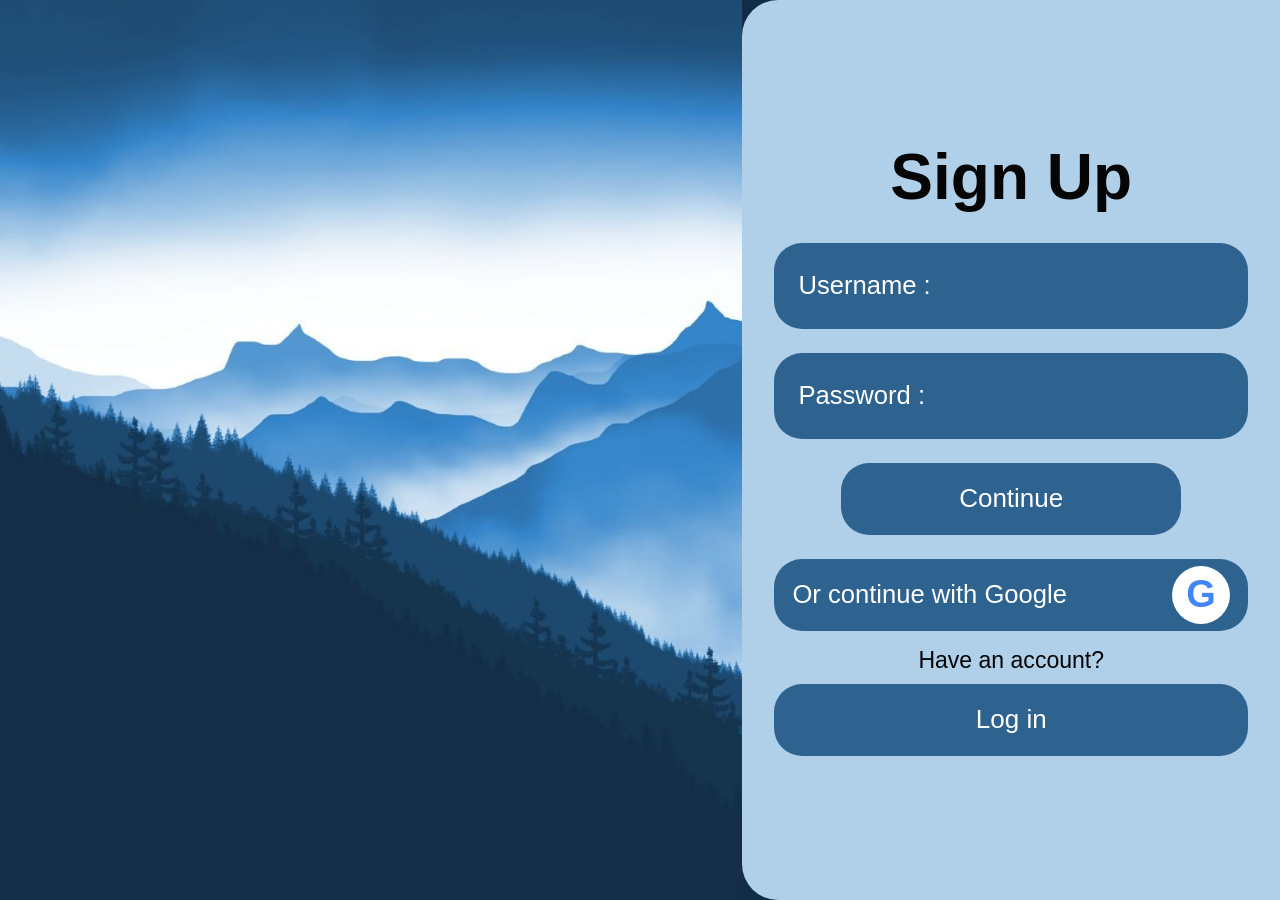
<file: index.html>
<!DOCTYPE html>
<html lang="en">
<head>
  <meta charset="UTF-8">
  <meta name="viewport" content="width=device-width, initial-scale=1.0">
  <title>Atlas</title>
  <link rel="stylesheet" href="style.css">
</head>
<body>
  <main class="auth-page">

    <section class="mountain-side" aria-hidden="true"></section>

    <section class="auth-panel">
      <!-- SIGN UP -->
      <div class="screen" id="signup-screen">
        <h1>Sign Up</h1>

        <form id="signup-form">
          <input id="signup-username" type="text" placeholder="Username :" autocomplete="username" required>
          <input id="signup-password" type="password" placeholder="Password :" autocomplete="new-password" required>

          <button class="primary-button" type="submit">Continue</button>

          <button class="google-button" type="button" id="signup-google">
            <span>Or continue with Google</span>
            <span class="google-icon">G</span>
          </button>

          <p class="switch-text">Have an account?</p>
          <button class="secondary-link" type="button" id="show-login">Log in</button>
        </form>
      </div>

      <!-- CONFIRM SIGN UP -->
      <div class="screen hidden" id="confirm-screen">
        <h1>Sign Up</h1>

        <form id="confirm-form">
          <input id="confirm-password" type="password" placeholder="Confirm password :" autocomplete="new-password" required>
          <button class="primary-button" type="submit">Confirm</button>
        </form>
      </div>

      <!-- LOGIN -->
      <div class="screen hidden" id="login-screen">
        <h1>Log In</h1>

        <form id="login-form">
          <input id="login-username" type="text" placeholder="Username :" autocomplete="username" required>
          <input id="login-password" type="password" placeholder="Password :" autocomplete="current-password" required>

          <button class="primary-button" type="submit">Continue</button>

          <button class="google-button" type="button" id="login-google">
            <span>Or continue with Google</span>
            <span class="google-icon">G</span>
          </button>

          <p class="switch-text">Don't have an account?</p>
          <button class="secondary-link" type="button" id="show-signup">Sign up</button>
        </form>
      </div>

      <!-- SUCCESS -->
      <div class="screen hidden" id="success-screen">
        <h1>Welcome to Atlas</h1>
        <p class="success-text">You're signed in.</p>
        <button class="primary-button" id="logout-button">Log out</button>
      </div>
    </section>
  </main>

  <div class="toast" id="toast" role="status"></div>

  <script src="script.js"></script>
</body>
</html>
</file>
<file: style.css>
* {
  box-sizing: border-box;
}

:root {
  --panel: #b0cfe9;
  --button: #2e638f;
  --button-hover: #255579;
  --white: #ffffff;
  --black: #050505;
}

html,
body {
  width: 100%;
  min-height: 100%;
  margin: 0;
}

body {
  font-family: Arial, Helvetica, sans-serif;
  background: #0f2d48;
  color: var(--black);
}

.auth-page {
  min-height: 100vh;
  display: flex;
  overflow: hidden;
  background: #0f2d48;
}

.mountain-side {
  flex: 1 1 58%;
  min-height: 100vh;
  background-image: url("assets/mountains.jpg");
  background-size: cover;
  background-position: left center;
}

.auth-panel {
  flex: 0 0 min(42%, 720px);
  min-height: 100vh;
  background: var(--panel);
  border-radius: 36px 0 0 36px;
  padding: 24px 32px;
  display: flex;
  align-items: center;
  justify-content: center;
}

.screen {
  width: 100%;
  max-width: 620px;
}

.hidden {
  display: none !important;
}

h1 {
  margin: 0 0 34px;
  text-align: center;
  font-size: clamp(42px, 5vw, 76px);
  line-height: 1;
  font-weight: 800;
}

form {
  display: flex;
  flex-direction: column;
  gap: 24px;
}

input,
button {
  font: inherit;
}

input {
  width: 100%;
  height: 86px;
  border: 0;
  outline: 0;
  border-radius: 28px;
  padding: 0 24px;
  background: var(--button);
  color: var(--white);
  font-size: clamp(20px, 2vw, 30px);
}

input::placeholder {
  color: var(--white);
  opacity: 1;
}

input:focus {
  box-shadow: 0 0 0 4px rgba(255, 255, 255, 0.45);
}

button {
  border: 0;
  cursor: pointer;
}

.primary-button,
.secondary-link,
.google-button {
  min-height: 72px;
  border-radius: 28px;
  background: var(--button);
  color: var(--white);
  transition: transform 0.15s ease, background 0.15s ease;
}

.primary-button {
  align-self: center;
  width: min(340px, 75%);
  font-size: 26px;
}

.secondary-link {
  width: 100%;
  font-size: 26px;
}

.google-button {
  width: 100%;
  padding: 0 18px;
  display: flex;
  align-items: center;
  justify-content: space-between;
  gap: 12px;
  font-size: clamp(19px, 2vw, 28px);
}

.google-icon {
  flex: 0 0 58px;
  width: 58px;
  height: 58px;
  border-radius: 50%;
  display: grid;
  place-items: center;
  background: #fff;
  color: #4285f4;
  font-size: 38px;
  font-weight: 800;
}

.primary-button:hover,
.secondary-link:hover,
.google-button:hover {
  background: var(--button-hover);
  transform: translateY(-1px);
}

.primary-button:active,
.secondary-link:active,
.google-button:active {
  transform: translateY(0);
}

.switch-text {
  margin: -8px 0 -14px;
  text-align: center;
  font-size: clamp(18px, 1.8vw, 26px);
}

.success-text {
  text-align: center;
  font-size: 24px;
  margin-bottom: 30px;
}

.toast {
  position: fixed;
  left: 50%;
  bottom: 24px;
  transform: translate(-50%, 20px);
  padding: 14px 20px;
  border-radius: 14px;
  background: #153a59;
  color: white;
  opacity: 0;
  pointer-events: none;
  transition: 0.2s ease;
  z-index: 20;
}

.toast.show {
  opacity: 1;
  transform: translate(-50%, 0);
}

/* Match the Canva composition on smaller screens. */
@media (max-width: 800px) {
  .auth-page {
    display: block;
    min-height: 100vh;
  }

  .mountain-side {
    position: fixed;
    inset: 0;
    min-height: 100vh;
  }

  .auth-panel {
    position: relative;
    min-height: 100vh;
    width: calc(100% - 24px);
    margin-left: auto;
    border-radius: 32px 0 0 32px;
    padding: 28px 20px;
    background: rgba(176, 207, 233, 0.96);
  }

  input {
    height: 68px;
    border-radius: 22px;
  }

  .primary-button,
  .secondary-link,
  .google-button {
    min-height: 62px;
    border-radius: 22px;
  }

  .google-icon {
    width: 48px;
    height: 48px;
    flex-basis: 48px;
    font-size: 30px;
  }
}
</file>
